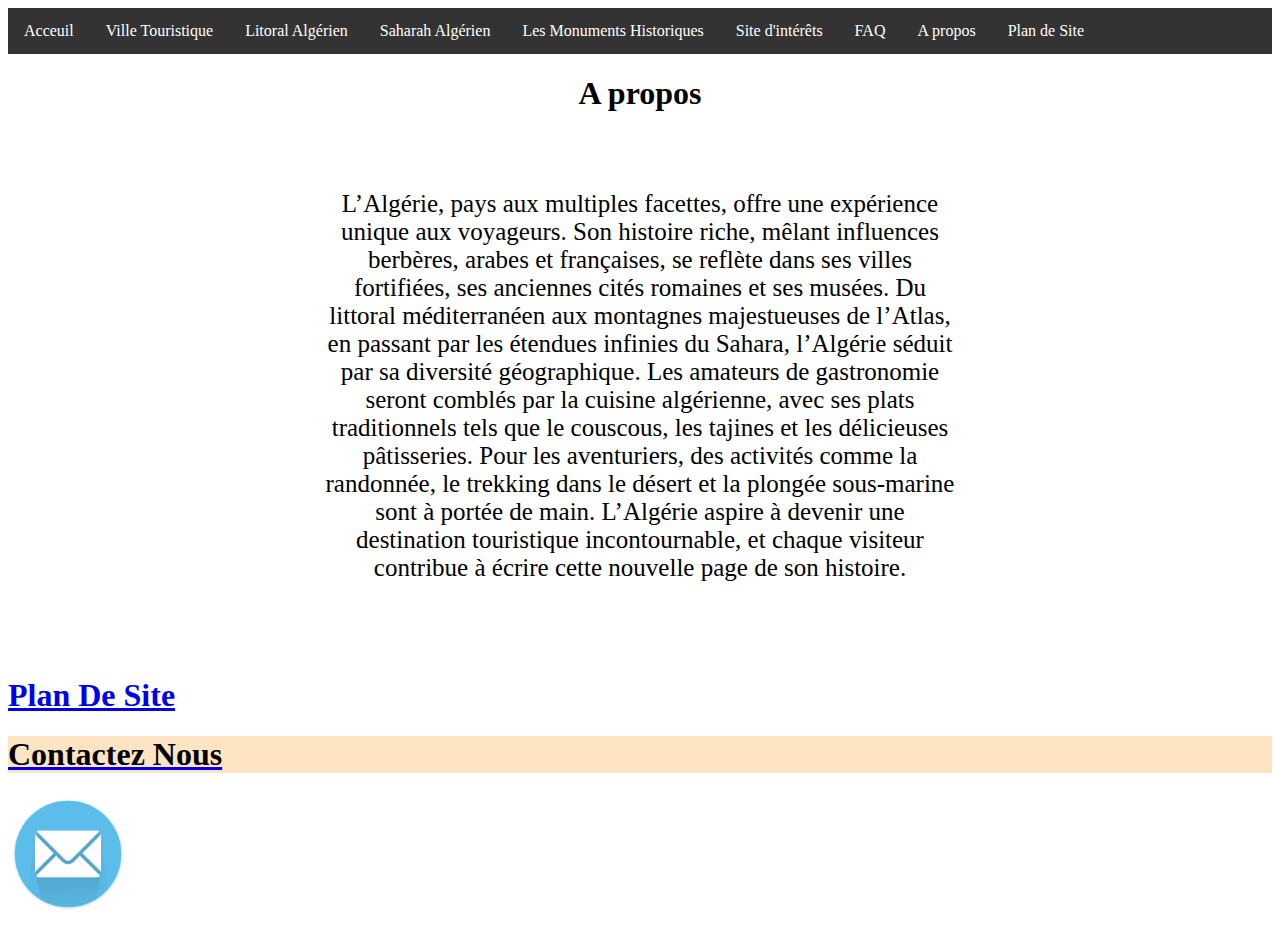
<file: pages/Apropos.html>
<!DOCTYPE html>
<html>
<head>
    <title>Mon site</title>
    <link rel="stylesheet" href="../css/style.css">

</head>
<body>
  <ul>
    <li><a href="../index.html" >Acceuil </a></li>
    <li><a href="../pages/VilleTouristique.html">Ville Touristique </a></li>
    <li><a href="../pages/LitoralAlgerien.html">Litoral Algérien </a></li>
    <li><a href="../pages/SaharahAlgerien.html">Saharah Algérien </a></li>
    <li><a href="../pages/LesMonumentsHistoriques.html">Les Monuments Historiques</a></li>
    <li><a href="../pages/Sitedinterets.html">Site d'intérêts </a></li>
    <li><a href="../pages/FAQ.html">FAQ </a></li>
    <li><a href="../pages/Apropos.html">A propos  </a></li>
    <li><a href="../pages/PlandeSite.html">Plan de Site  </a></li>
  
    </ul>
    <h1 class="classpink" >A propos</h1>
    <br>
<br>
<div class="rectangle">
  <a target="_blank">L’Algérie, pays aux multiples facettes, offre une expérience unique aux voyageurs. Son histoire riche, mêlant influences berbères, arabes et françaises, se reflète dans ses villes fortifiées, ses anciennes cités romaines et ses musées. Du littoral méditerranéen aux montagnes majestueuses de l’Atlas, en passant par les étendues infinies du Sahara, l’Algérie séduit par sa diversité géographique. Les amateurs de gastronomie seront comblés par la cuisine algérienne, avec ses plats traditionnels tels que le couscous, les tajines et les délicieuses pâtisseries. Pour les aventuriers, des activités comme la randonnée, le trekking dans le désert et la plongée sous-marine sont à portée de main. L’Algérie aspire à devenir une destination touristique incontournable, et chaque visiteur contribue à écrire cette nouvelle page de son histoire.</a> 
 </div>
<br>
<br>
<br>
<a href="../pages/PlandeSite.html" >
  <h1> Plan De Site</h1>
    <footer> 
      <h1 style="color: black; background-color: bisque;"> Contactez Nous</h1>
      <a href="mailto:zerguinem@csdmedu.ca"> 
          <img src="../images/email.jpg" alt="Bouton" style="margin-right: auto; width: 120px;">
      </a>
  </footer>

</body>
</html>
</file>
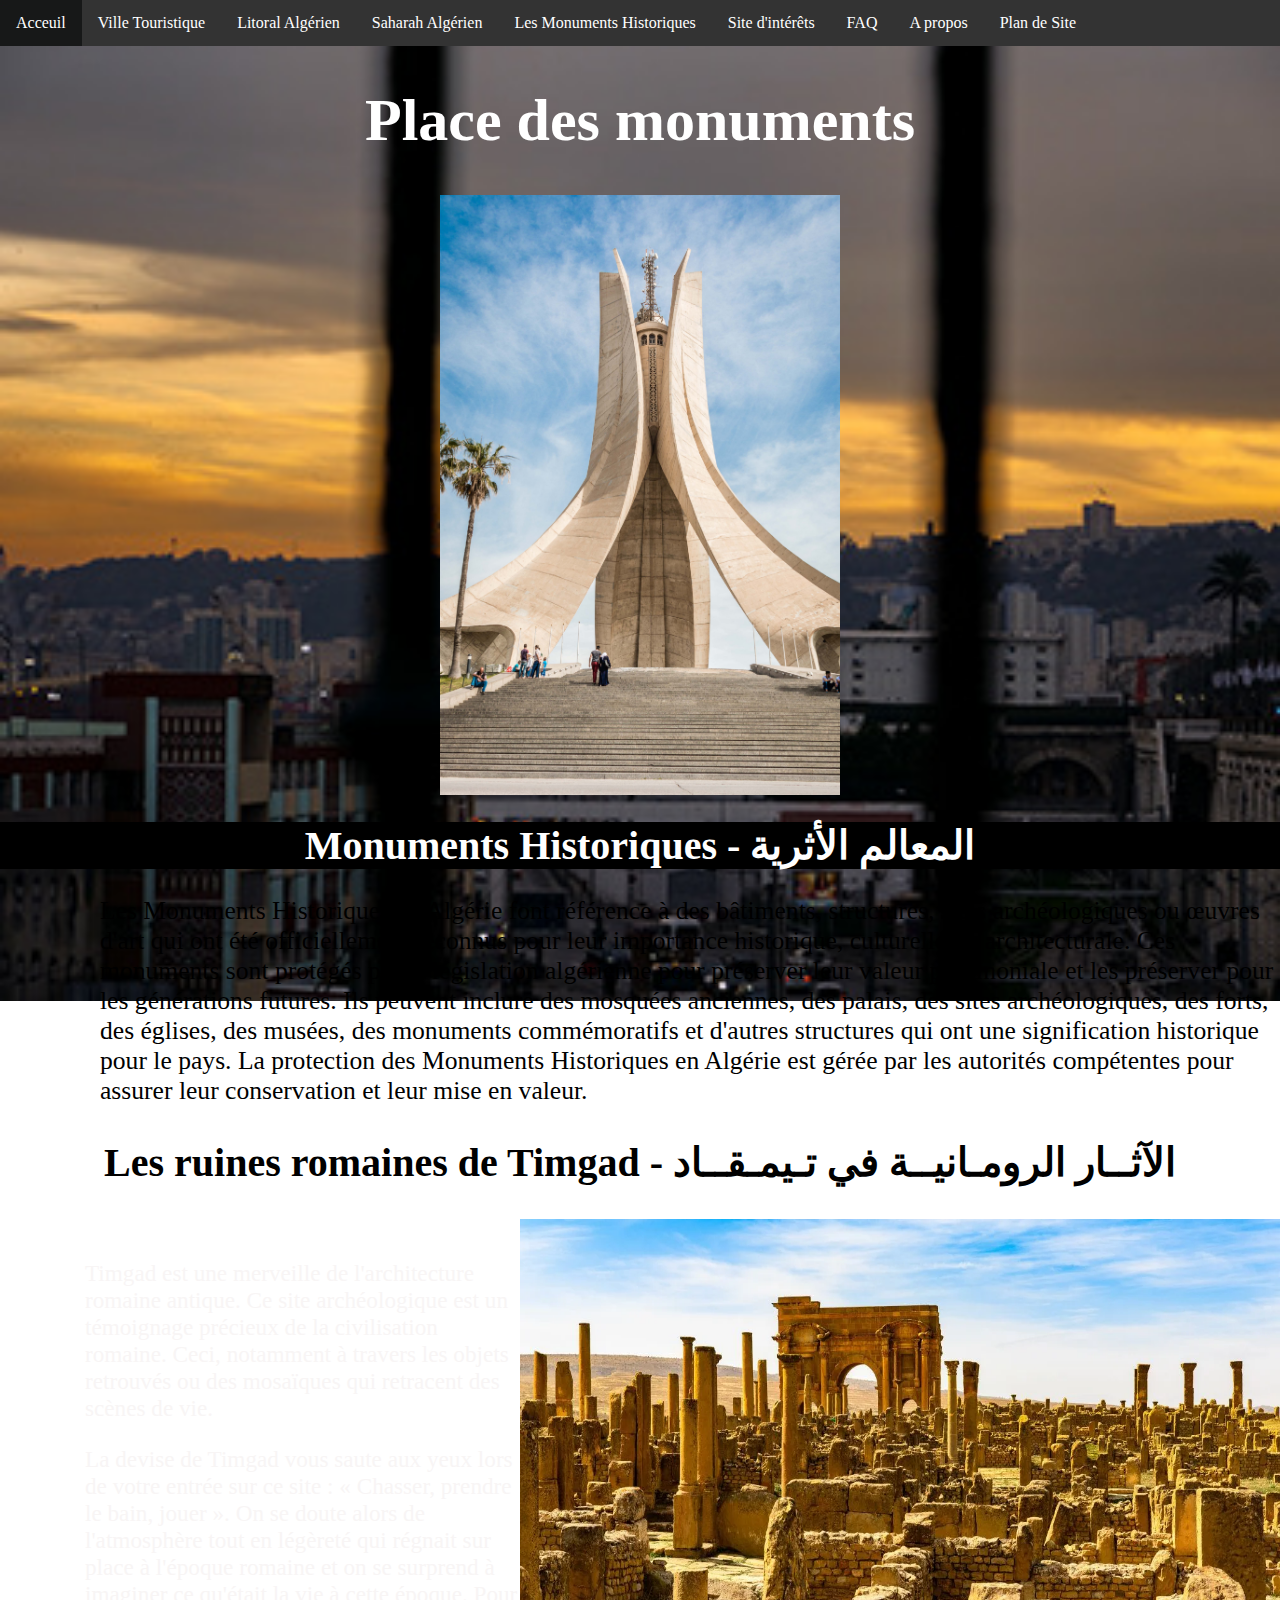
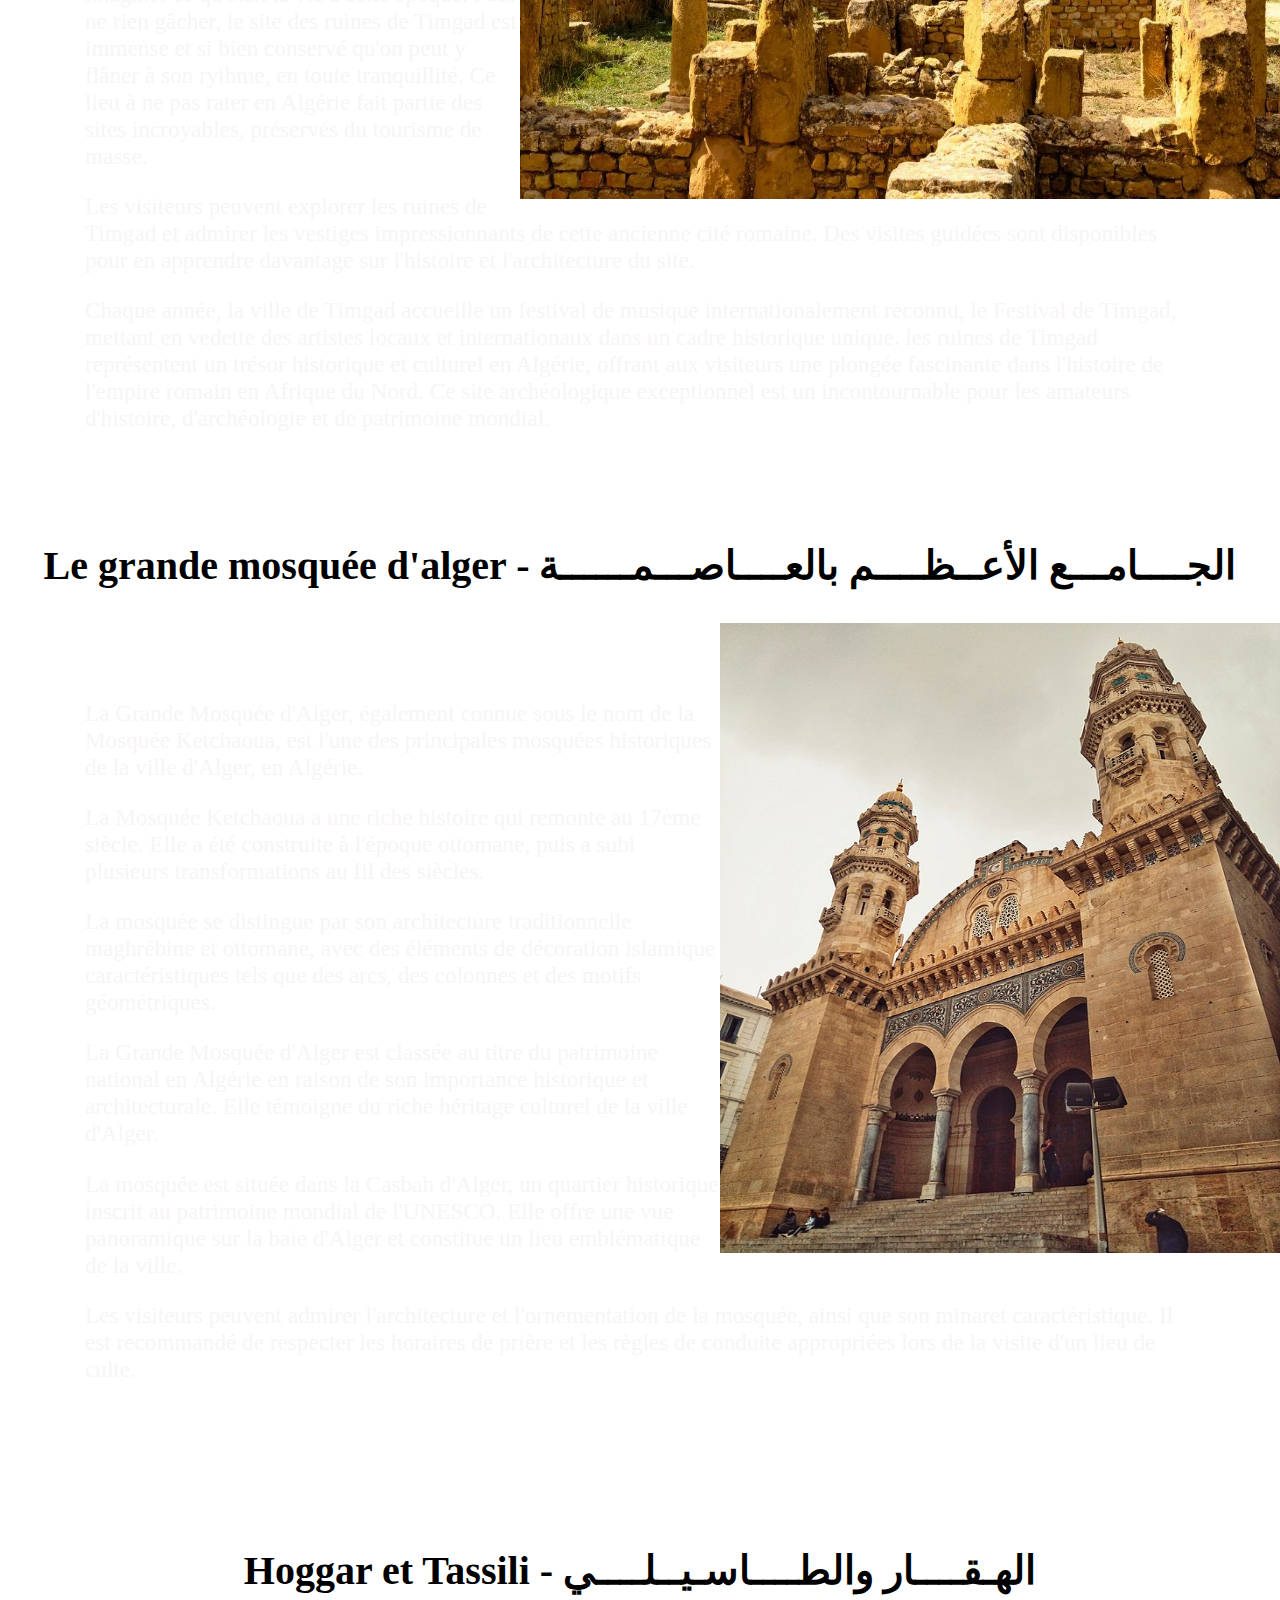
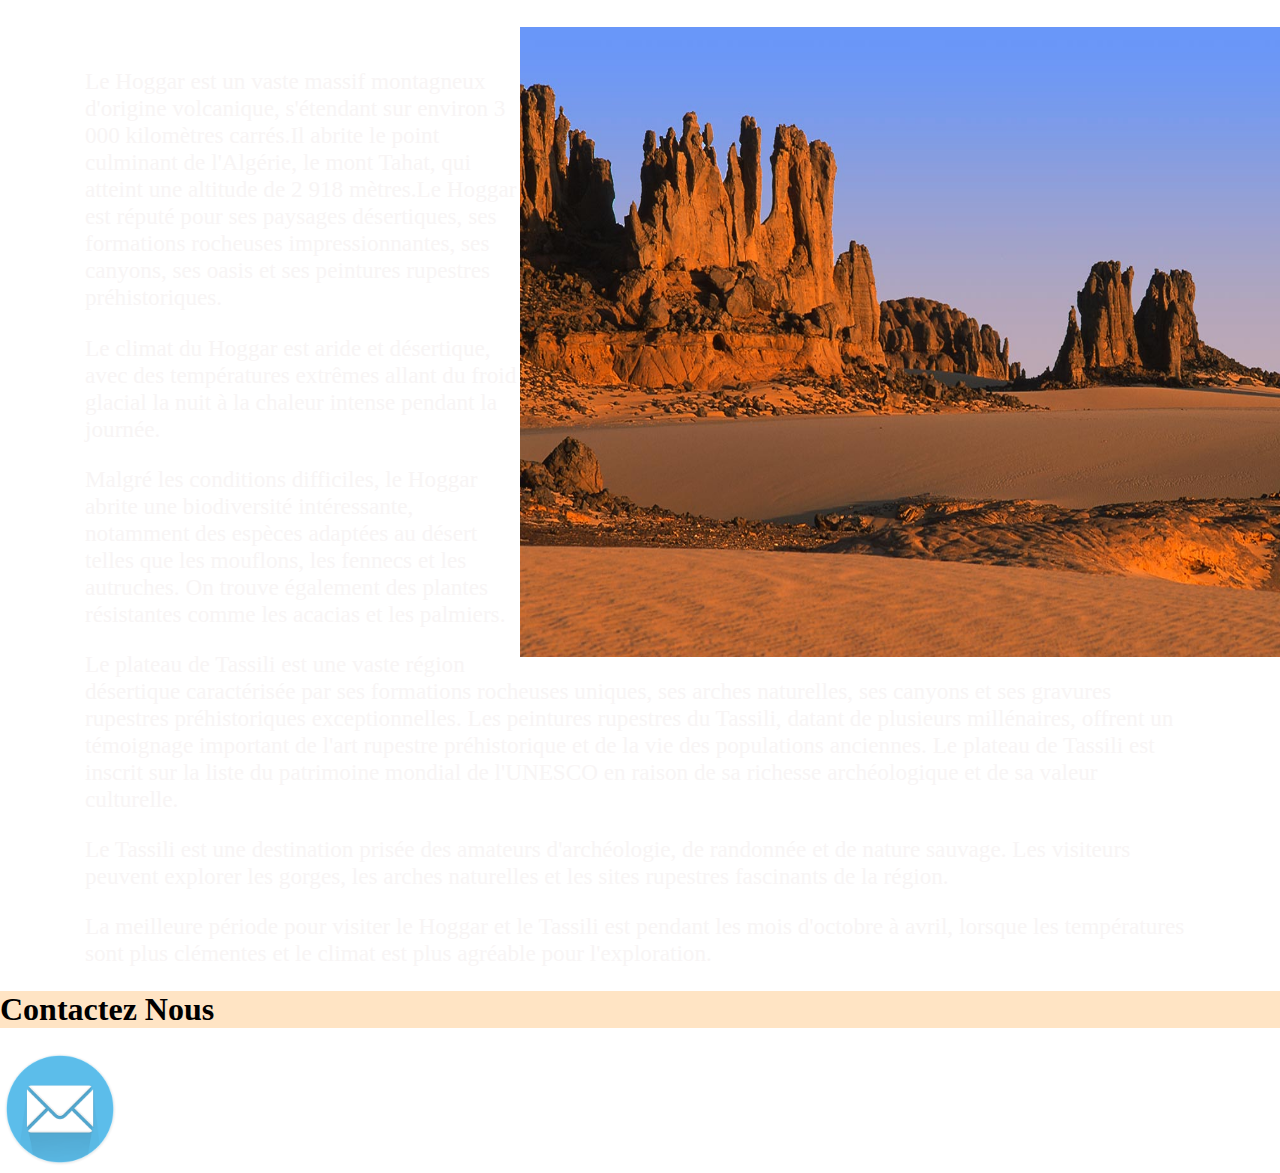
<file: pages/LesMonumentsHistoriques.html>
<!DOCTYPE html>
<html>
<head>
    <title>Mon site</title>
    <link rel="stylesheet" href="../css/style.css">

</head>
<body>

  <style>
    body {
      background-image: url('../images/makam.jpg'); background-repeat: no-repeat; background-attachment: fixed; background-size: 100%; color: white; margin: auto; width: 100%;
    }
    </style>

  <ul>
    <li><a href="../index.html" >Acceuil </a></li>
    <li><a href="../pages/VilleTouristique.html">Ville Touristique </a></li>
    <li><a href="../pages/LitoralAlgerien.html">Litoral Algérien </a></li>
    <li><a href="../pages/SaharahAlgerien.html">Saharah Algérien </a></li>
    <li><a href="../pages/LesMonumentsHistoriques.html">Les Monuments Historiques</a></li>
    <li><a href="../pages/Sitedinterets.html">Site d'intérêts </a></li>
    <li><a href="../pages/FAQ.html">FAQ </a></li>
    <li><a href="../pages/Apropos.html">A propos  </a></li>
    <li><a href="../pages/PlandeSite.html">Plan de Site  </a></li>
  
    </ul>

  <h1 style="text-align:center; font-size: 60px " >Place des monuments</h1>
  <img style="display: block; text-align:left;  margin: auto;" src= "../images/Alger M.jpg" width="400" >

  <h1 style="text-align:center; background-color: black; font-size: 40px " >Monuments Historiques - المعالم الأثرية</h1>
  
  <p class="os">Les Monuments Historiques en Algérie font référence à des bâtiments, structures, sites archéologiques ou œuvres d'art qui ont été officiellement reconnus pour leur importance historique, culturelle ou architecturale. Ces monuments sont protégés par la législation algérienne pour préserver leur valeur patrimoniale et les préserver pour les générations futures. Ils peuvent inclure des mosquées anciennes, des palais, des sites archéologiques, des forts, des églises, des musées, des monuments commémoratifs et d'autres structures qui ont une signification historique pour le pays. La protection des Monuments Historiques en Algérie est gérée par les autorités compétentes pour assurer leur conservation et leur mise en valeur.</p>
  
  <h2 class="maclasspink">Les ruines romaines de Timgad - الآثــار الرومـانيــة في تـيمـقــاد</h2>         
</div>
<img style=" float: right; " src="../images/timgad.jpg" alt="ville" height="580" width="760">
<br>
  <p class="om">Timgad est une merveille de l'architecture romaine antique. Ce site archéologique est un témoignage précieux de la civilisation romaine. Ceci, notamment à travers les objets retrouvés ou des mosaïques qui retracent des scènes de vie.</p>
  <p class="om">La devise de Timgad vous saute aux yeux lors de votre entrée sur ce site : « Chasser, prendre le bain, jouer ». On se doute alors de l'atmosphère tout en légèreté qui régnait sur place à l'époque romaine et on se surprend à imaginer ce qu'était la vie à cette époque. Pour ne rien gâcher, le site des ruines de Timgad est immense et si bien conservé qu'on peut y flâner à son rythme, en toute tranquillité. Ce lieu à ne pas rater en Algérie fait partie des sites incroyables, préservés du tourisme de masse.</p>
  <p class="om">Les visiteurs peuvent explorer les ruines de Timgad et admirer les vestiges impressionnants de cette ancienne cité romaine. Des visites guidées sont disponibles pour en apprendre davantage sur l'histoire et l'architecture du site.</p>
  <p class="om">Chaque année, la ville de Timgad accueille un festival de musique internationalement reconnu, le Festival de Timgad, mettant en vedette des artistes locaux et internationaux dans un cadre historique unique. les ruines de Timgad représentent un trésor historique et culturel en Algérie, offrant aux visiteurs une plongée fascinante dans l'histoire de l'empire romain en Afrique du Nord. Ce site archéologique exceptionnel est un incontournable pour les amateurs d'histoire, d'archéologie et de patrimoine mondial.</p>
<br>
<br>
<br>
<h2 class="maclasspink">Le grande mosquée d'alger - الجــــامـــع الأعــظــــم بالعــــاصـــمــــــة</h2>         
</div>
<img style=" float: right; " src="../images/Ketchaoua Mosque.jpg" alt="ville" height="630" width="560">
<br>
<br>
<br>
  <p class="om">La Grande Mosquée d'Alger, également connue sous le nom de la Mosquée Ketchaoua, est l'une des principales mosquées historiques de la ville d'Alger, en Algérie.</p>
  <p class="om">La Mosquée Ketchaoua a une riche histoire qui remonte au 17ème siècle. Elle a été construite à l'époque ottomane, puis a subi plusieurs transformations au fil des siècles.</p>
  <p class="om">La mosquée se distingue par son architecture traditionnelle maghrébine et ottomane, avec des éléments de décoration islamique caractéristiques tels que des arcs, des colonnes et des motifs géométriques.</p>
  <p class="om">La Grande Mosquée d'Alger est classée au titre du patrimoine national en Algérie en raison de son importance historique et architecturale. Elle témoigne du riche héritage culturel de la ville d'Alger.</p>
  <p class="om">  La mosquée est située dans la Casbah d'Alger, un quartier historique inscrit au patrimoine mondial de l'UNESCO. Elle offre une vue panoramique sur la baie d'Alger et constitue un lieu emblématique de la ville.</p>
  <p class="om">Les visiteurs peuvent admirer l'architecture et l'ornementation de la mosquée, ainsi que son minaret caractéristique. Il est recommandé de respecter les horaires de prière et les règles de conduite appropriées lors de la visite d'un lieu de culte.</p>

<br>
<br>
<br>
<br>
<br>
<br>
<h2 class="maclasspink">Hoggar et Tassili - الهـقــــار والطــــاسـيــلــــي</h2>         
</div>
<img style=" float: right; " src="../images/Hoggar et tassili.jpg" alt="ville" height="630" width="760">
<br>
  <p class="om">Le Hoggar est un vaste massif montagneux d'origine volcanique, s'étendant sur environ 3 000 kilomètres carrés.Il abrite le point culminant de l'Algérie, le mont Tahat, qui atteint une altitude de 2 918 mètres.Le Hoggar est réputé pour ses paysages désertiques, ses formations rocheuses impressionnantes, ses canyons, ses oasis et ses peintures rupestres préhistoriques.  </p>
  <p class="om">Le climat du Hoggar est aride et désertique, avec des températures extrêmes allant du froid glacial la nuit à la chaleur intense pendant la journée.</p>
  <p class="om">Malgré les conditions difficiles, le Hoggar abrite une biodiversité intéressante, notamment des espèces adaptées au désert telles que les mouflons, les fennecs et les autruches. On trouve également des plantes résistantes comme les acacias et les palmiers.</p>
  <p class="om"> Le plateau de Tassili est une vaste région désertique caractérisée par ses formations rocheuses uniques, ses arches naturelles, ses canyons et ses gravures rupestres préhistoriques exceptionnelles. Les peintures rupestres du Tassili, datant de plusieurs millénaires, offrent un témoignage important de l'art rupestre préhistorique et de la vie des populations anciennes. Le plateau de Tassili est inscrit sur la liste du patrimoine mondial de l'UNESCO en raison de sa richesse archéologique et de sa valeur culturelle.</p>
  <p class="om"> Le Tassili est une destination prisée des amateurs d'archéologie, de randonnée et de nature sauvage. Les visiteurs peuvent explorer les gorges, les arches naturelles et les sites rupestres fascinants de la région.</p>

  <p class="om">La meilleure période pour visiter le Hoggar et le Tassili est pendant les mois d'octobre à avril, lorsque les températures sont plus clémentes et le climat est plus agréable pour l'exploration.</p>
 
  <footer> 
    <h1 style="color: black; background-color: bisque;"> Contactez Nous</h1>
    <a href="mailto:zerguinem@csdmedu.ca"> 
        <img src="../images/email.jpg" alt="Bouton" style="margin-right: auto; width: 120px;">
    </a>
</footer>
</body>
</html>
</file>
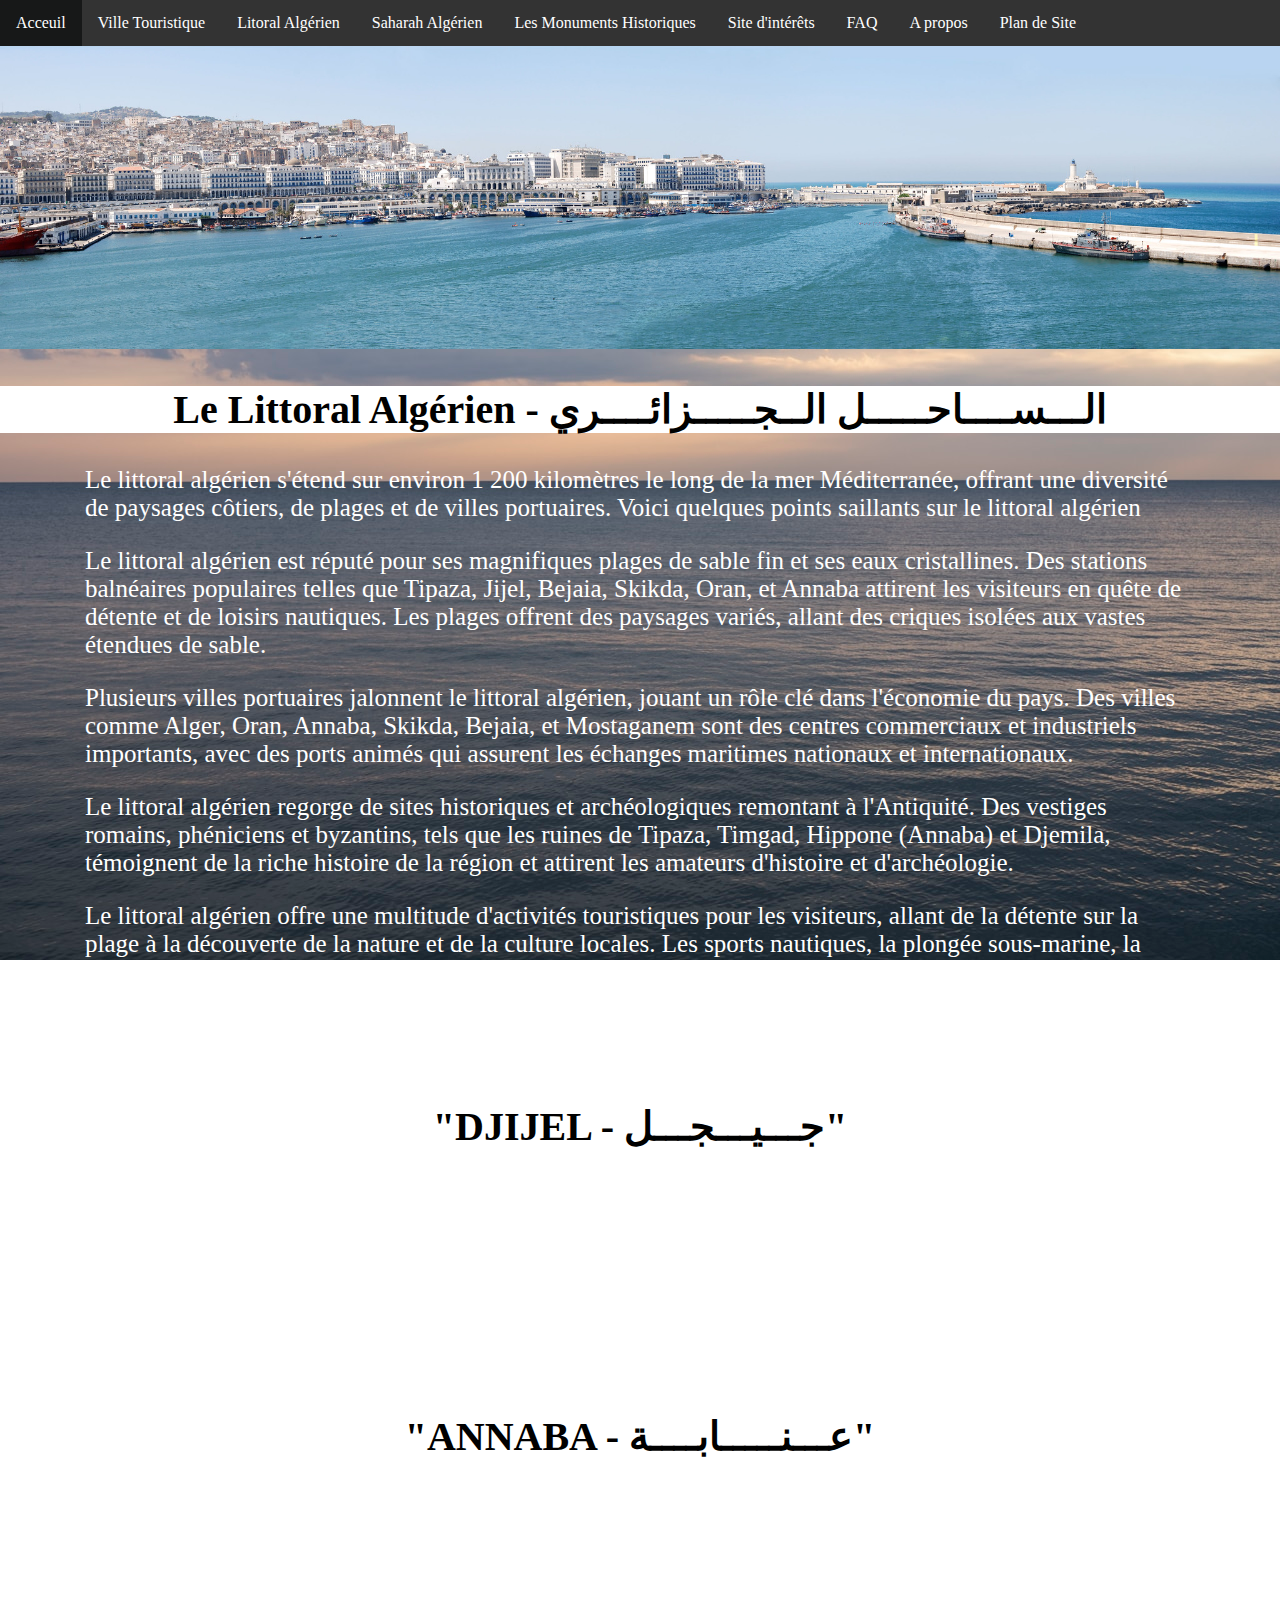
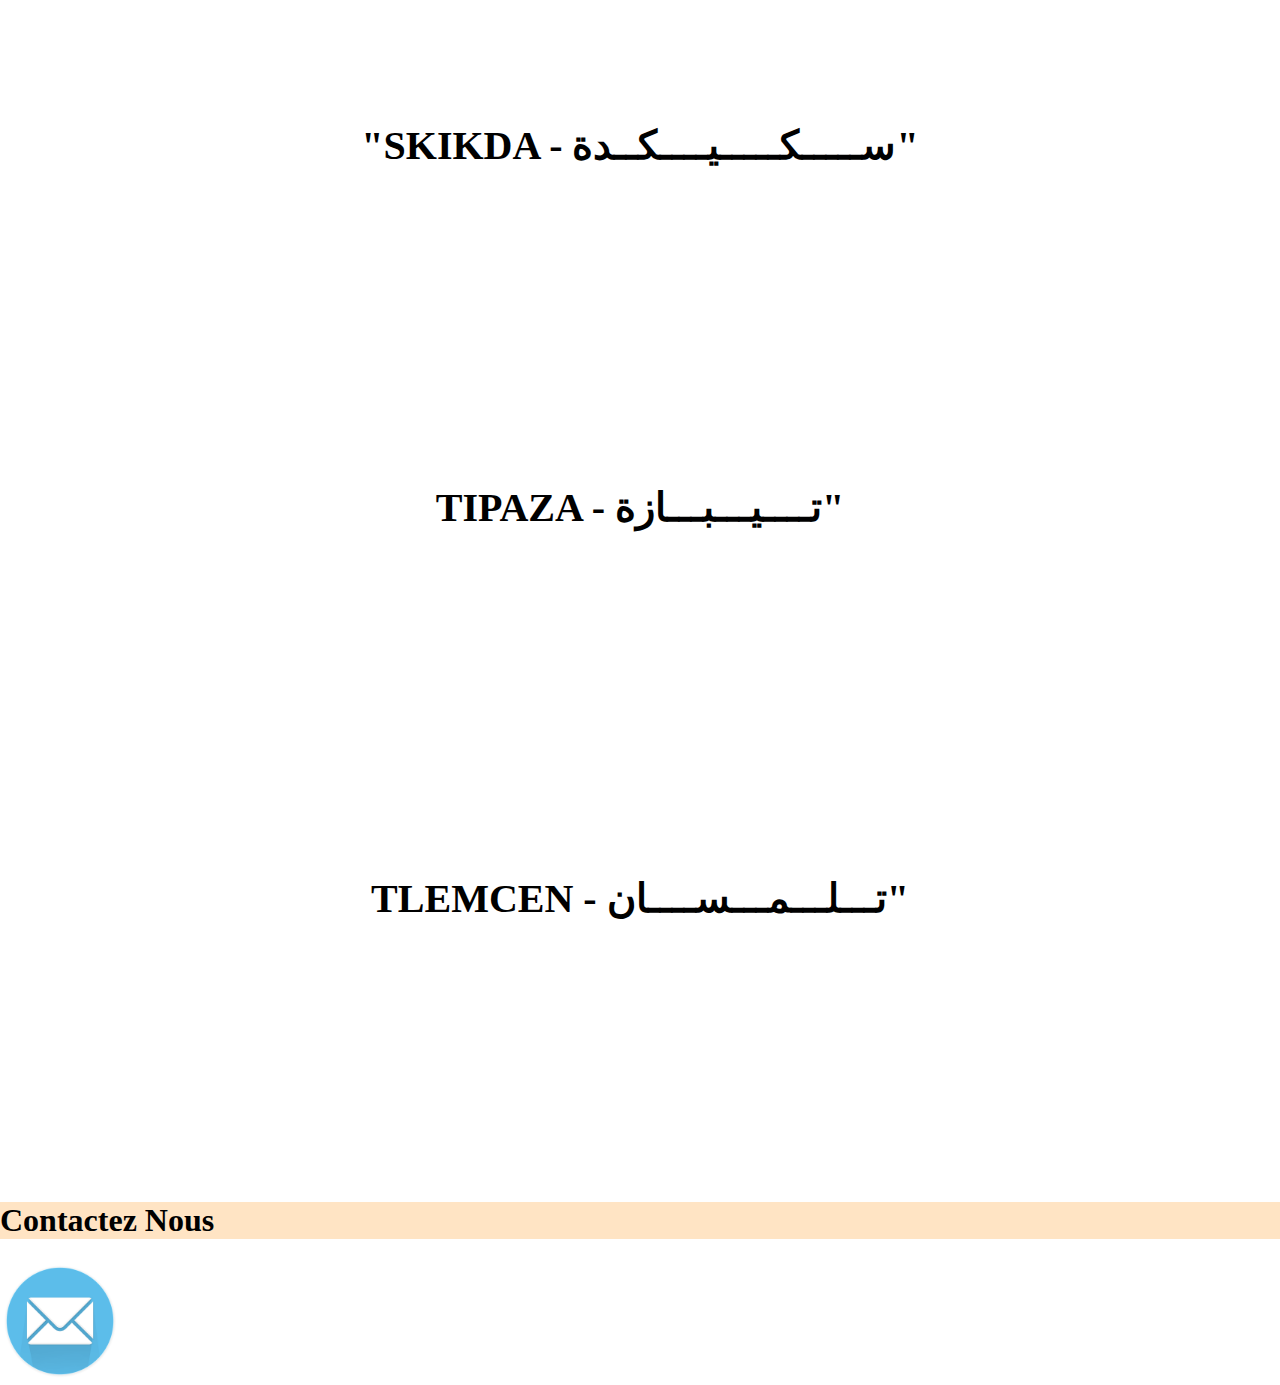
<file: pages/LitoralAlgerien.html>
<!DOCTYPE html>
<html>
<head>
    <title>Mon site</title>
    <link rel="stylesheet" href="../css/style.css">

</head>
<body>
  <style>
    body {
      background-image: url('../images/mer1.jpg'); background-repeat: no-repeat; background-attachment: fixed; background-size: 100%; color: white; margin: auto; width: 100%;
    }
    </style>

<ul>
  <li><a href="../index.html" >Acceuil </a></li>
  <li><a href="../pages/VilleTouristique.html">Ville Touristique </a></li>
  <li><a href="../pages/LitoralAlgerien.html">Litoral Algérien </a></li>
	<li><a href="../pages/SaharahAlgerien.html">Saharah Algérien </a></li>
	<li><a href="../pages/LesMonumentsHistoriques.html">Les Monuments Historiques</a></li>
	<li><a href="../pages/Sitedinterets.html">Site d'intérêts </a></li>
	<li><a href="../pages/FAQ.html">FAQ </a></li>
  <li><a href="../pages/Apropos.html">A propos  </a></li>
  <li><a href="../pages/PlandeSite.html">Plan de Site  </a></li>

  </ul>
  <img class=".imagstyle" src= "../images/12345.jpg" width="100%" >
  
  <h2 class="maclasspink">Le Littoral Algérien - الـــســــاحـــــل الــجـــــزائــــري</h2>  
</div>
  <p class="ob">Le littoral algérien s'étend sur environ 1 200 kilomètres le long de la mer Méditerranée, offrant une diversité de paysages côtiers, de plages et de villes portuaires. Voici quelques points saillants sur le littoral algérien</p>
  <p class="ob">Le littoral algérien est réputé pour ses magnifiques plages de sable fin et ses eaux cristallines. Des stations balnéaires populaires telles que Tipaza, Jijel, Bejaia, Skikda, Oran, et Annaba attirent les visiteurs en quête de détente et de loisirs nautiques. Les plages offrent des paysages variés, allant des criques isolées aux vastes étendues de sable.</p>
  <p class="ob">Plusieurs villes portuaires jalonnent le littoral algérien, jouant un rôle clé dans l'économie du pays. Des villes comme Alger, Oran, Annaba, Skikda, Bejaia, et Mostaganem sont des centres commerciaux et industriels importants, avec des ports animés qui assurent les échanges maritimes nationaux et internationaux.</p>
  <p class="ob"> Le littoral algérien regorge de sites historiques et archéologiques remontant à l'Antiquité. Des vestiges romains, phéniciens et byzantins, tels que les ruines de Tipaza, Timgad, Hippone (Annaba) et Djemila, témoignent de la riche histoire de la région et attirent les amateurs d'histoire et d'archéologie.</p>
  <p class="ob">Le littoral algérien offre une multitude d'activités touristiques pour les visiteurs, allant de la détente sur la plage à la découverte de la nature et de la culture locales. Les sports nautiques, la plongée sous-marine, la randonnée en montagne, les visites de musées et de sites historiques sont autant d'activités à apprécier le long de la côte. Le littoral algérien est une destination attrayante pour les voyageurs en quête de soleil, de culture, d'histoire et de nature. Ses paysages pittoresques, sa richesse patrimoniale et sa diversité gastronomique en font une région à découvrir et à apprécier.</p>

  <h2 class="maclasspink">"DJIJEL - جـــيـــجـــل"</h2>         
  <p class="ob"> Jijel est une ville côtière située à l'est d'Alger, en Algérie. Elle est connue pour ses magnifiques plages de sable fin, ses eaux cristallines, ses montagnes verdoyantes et son climat méditerranéen agréable. Jijel est également appréciée pour son riche patrimoine historique et culturel, avec des sites comme le vieux quartier de la Médina, le fort espagnol et la mosquée El-Kebir. La ville offre une atmosphère étendue et pittoresque, idéale pour les vacances balnéaires et la découverte de la beauté naturelle de la région. Jijel est une destination prisée des touristes locaux et étrangers en quête de tranquillité, de soleil et de paysages enchanteurs le long de la côte méditerranéenne algérienne. </p>

  <h2 class="maclasspink">"ANNABA - عـــنـــــابــــة"</h2>         
  <p  class="ob"> Annaba est une ville portuaire située à l'est de l'Algérie, sur la côte méditerranéenne. Anciennement connue sous le nom de Bône, Annaba est l'une des plus grandes villes du pays et une histoire riche remontant à l'Antiquité. La ville est célèbre pour son port animé, son centre-ville dynamique, ses plages de sable fin et son climat agréable. Annaba est une ville portuaire située à l'est de l'Algérie, sur la côte méditerranéenne. Anciennement connue sous le nom de Bône, Annaba est l'une des plus grandes villes du pays et une histoire riche remontant à l'Antiquité. La ville est célèbre pour son port animé, son centre-ville dynamique, ses plages de sable fin et son climat agréable.</p>

  <h2 class="maclasspink">"SKIKDA - ســـــكـــــيــــكــدة"</h2>         
  <p class="ob"> Skikda est une ville portuaire et située à l'est de l'Algérie, sur le littoral méditerranéen. Anciennement connue sous le nom de Philippeville, Skikda est un important centre économique, industriel et touristique de la région. La ville est réputée pour son port en eaux profondes, qui est un point d'ancrage stratégique pour les échanges commerciaux et maritimes. Skikda possède également de belles plages, telles que la plage de Stora, la plage de Aïn Achir et la plage de Marsa Boussedra, qui attirent les visiteurs en quête de détente et de loisirs balnéaires.</p>
  <p class="ob"> Skikda est également connue pour ses sites historiques et culturels, tels que le Parc Archéologique de Tébessa, la vieille ville de Collo et le mausolée de Sidi Brahim. La ville offre un mélange d'histoire, de modernité et de nature, avec ses parcs, jardins et espaces verts qui invitent à la promenade et à la découverte.</p>

  <h2 class="maclasspink">TIPAZA - تــــيـــبـــازة"</h2>         
  <p class="ob"> Tipaza est une ville côtière située à l'ouest d'Alger, en Algérie, sur la côte méditerranéenne. La ville est renommée pour son riche patrimoine archéologique, avec des vestiges datant de l'époque romaine, tels que les ruines de la ville antique de Tipaza, une ancienne cité portuaire romaine inscrite au patrimoine mondial de l'UNESCO. Les ruines comprennent un théâtre, des thermes, des villas et des mosquées médiévales, offrant aux visiteurs un aperçu fascinant de l'histoire de la région.</p>
  <p class="ob"> En plus de son patrimoine historique, Tipaza est également appréciée pour ses plages de sable fin, ses eaux cristallines et son climat méditerranéen agréable. Les plages de Tipaza, telles que la plage de Sablettes, la plage de Gouraya et la plage de Chenoua, attirent les habitants et les touristes en quête de détente, de baignade et de loisirs balnéaires.</p>

  <h2 class="maclasspink">TLEMCEN - تـــلـــمـــســــان"</h2>         
  <p class="ob"> Tlemcen est une ville située dans l'ouest de l'Algérie, connue pour son histoire riche, sa culture et son patrimoine architectural. Elle est également réputée pour sa mosquée, ses jardins et ses sites historiques.</p>
  <p class="ob"> Tlemcen, surnommée la "Perle du Maghreb", est une ville historique située dans l'ouest de l'Algérie, à proximité de la frontière avec le Maroc. Elle est connue pour son riche patrimoine culturel et architectural, qui témoigne de son passé prestigieux en tant que capitale des royaumes berbères et de dynasties musulmanes.</p>
<br>
<br>
  <footer> 
    <h1 style="color: black; background-color: bisque;"> Contactez Nous</h1>
    <a href="mailto:zerguinem@csdmedu.ca"> 
        <img src="../images/email.jpg" alt="Bouton" style="margin-right: auto; width: 120px;">
    </a>
</footer>
</body>
</html>
</file>
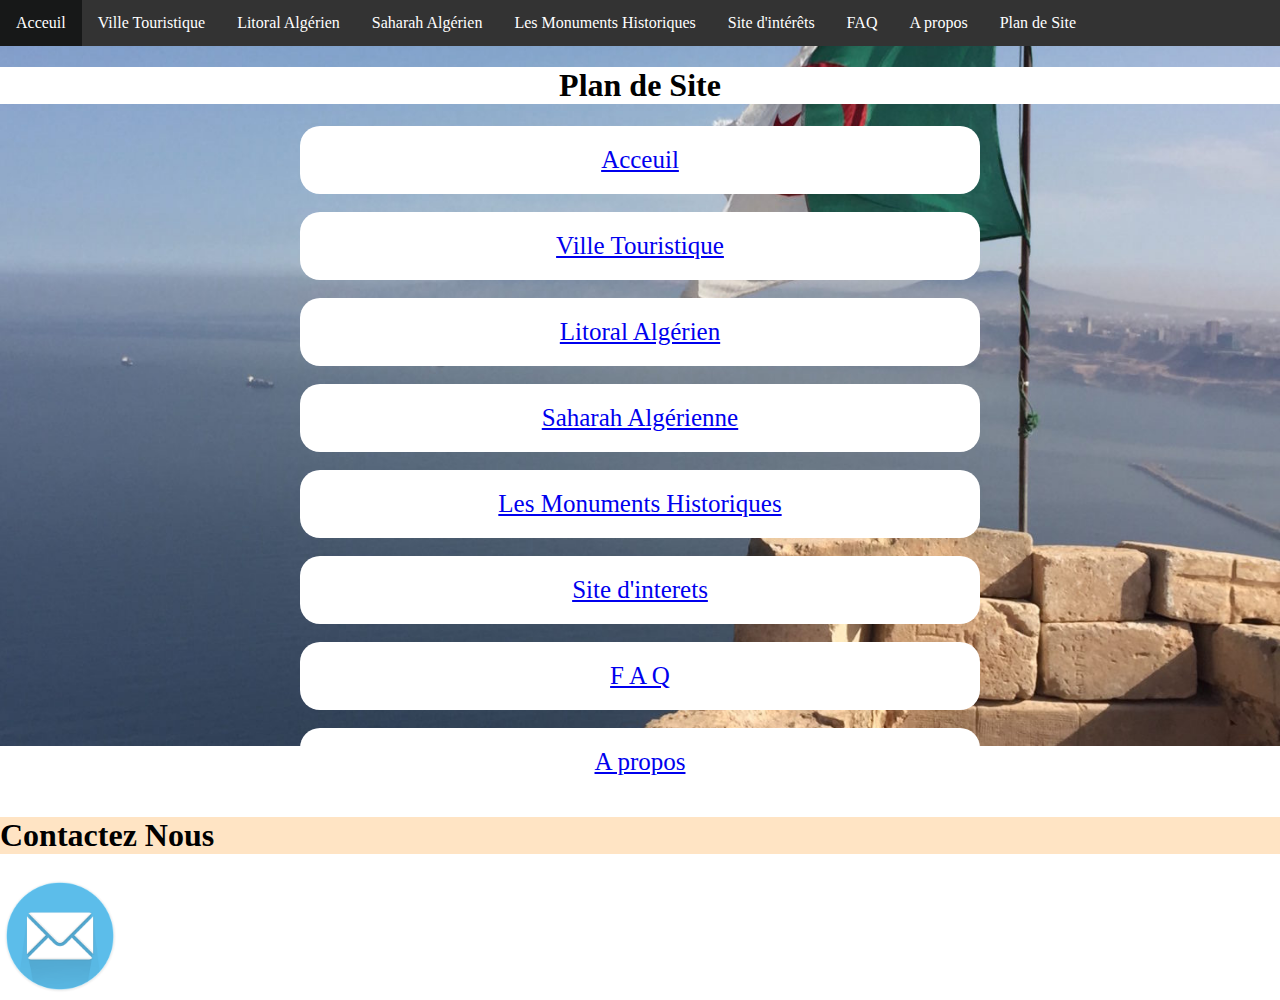
<file: pages/PlandeSite.html>
<!DOCTYPE html>
<html>
<head>
    <title>Mon site</title>
    <link rel="stylesheet" href="../css/style.css">

</head>
<body>
  
  <style>
    body {
      background-image: url('../images/010203.jpg'); background-repeat: no-repeat; background-attachment: fixed; background-size: 100%; color: white; margin: auto; width: 100%;
    }
    </style>


  <ul>
  <li><a href="../index.html" >Acceuil </a></li>
  <li><a href="../pages/VilleTouristique.html">Ville Touristique </a></li>
  <li><a href="../pages/LitoralAlgerien.html">Litoral Algérien </a></li>
	<li><a href="../pages/SaharahAlgerien.html">Saharah Algérien </a></li>
	<li><a href="../pages/LesMonumentsHistoriques.html">Les Monuments Historiques</a></li>
	<li><a href="../pages/Sitedinterets.html">Site d'intérêts </a></li>
	<li><a href="../pages/FAQ.html">FAQ </a></li>
  <li><a href="../pages/Apropos.html">A propos  </a></li>
  <li><a href="../pages/PlandeSite.html">Plan de Site  </a></li>

  </ul>

	
    <h1 class="classpink" >Plan de Site</h1>

  <div class="rectangle">
    <a href="../index.html" target="_blank">Acceuil</a>
  </div>
    <br>
<div class="rectangle">
<a href="VilleTouristique.html" target="_blank">Ville Touristique</a>
</div>
<br>
<div class="rectangle"> 
<a href="LitoralAlgerien.html" target="_blank">Litoral Algérien</a>
</div>
<br> 
<div class="rectangle"> 
<a href="SaharahAlgerien.html" target="_blank">Saharah Algérienne</a>  
</div>
<br>
<div class="rectangle"> 
<a href="LesMonumentsHistoriques.html" target="_blank">Les Monuments Historiques</a>
</div>
<br>
<div class="rectangle"> 
<a href="Sitedinterets.html" target="_blank">Site d'interets</a>
</div>
<br>
<div class="rectangle"> 
  <a href="FAQ.html" target="_blank">F A Q</a>
  </div>
  <br>
  <div class="rectangle"> 
    <a href="Apropos.html" target="_blank">A propos</a>
    </div>

  <footer> 
    <h1 style="color: black; background-color: bisque;"> Contactez Nous</h1>
    <a href="mailto:zerguinem@csdmedu.ca"> 
        <img src="../images/email.jpg" alt="Bouton" style="margin-right: auto; width: 120px;">
    </a>
</footer>

</body>
</html>
</file>
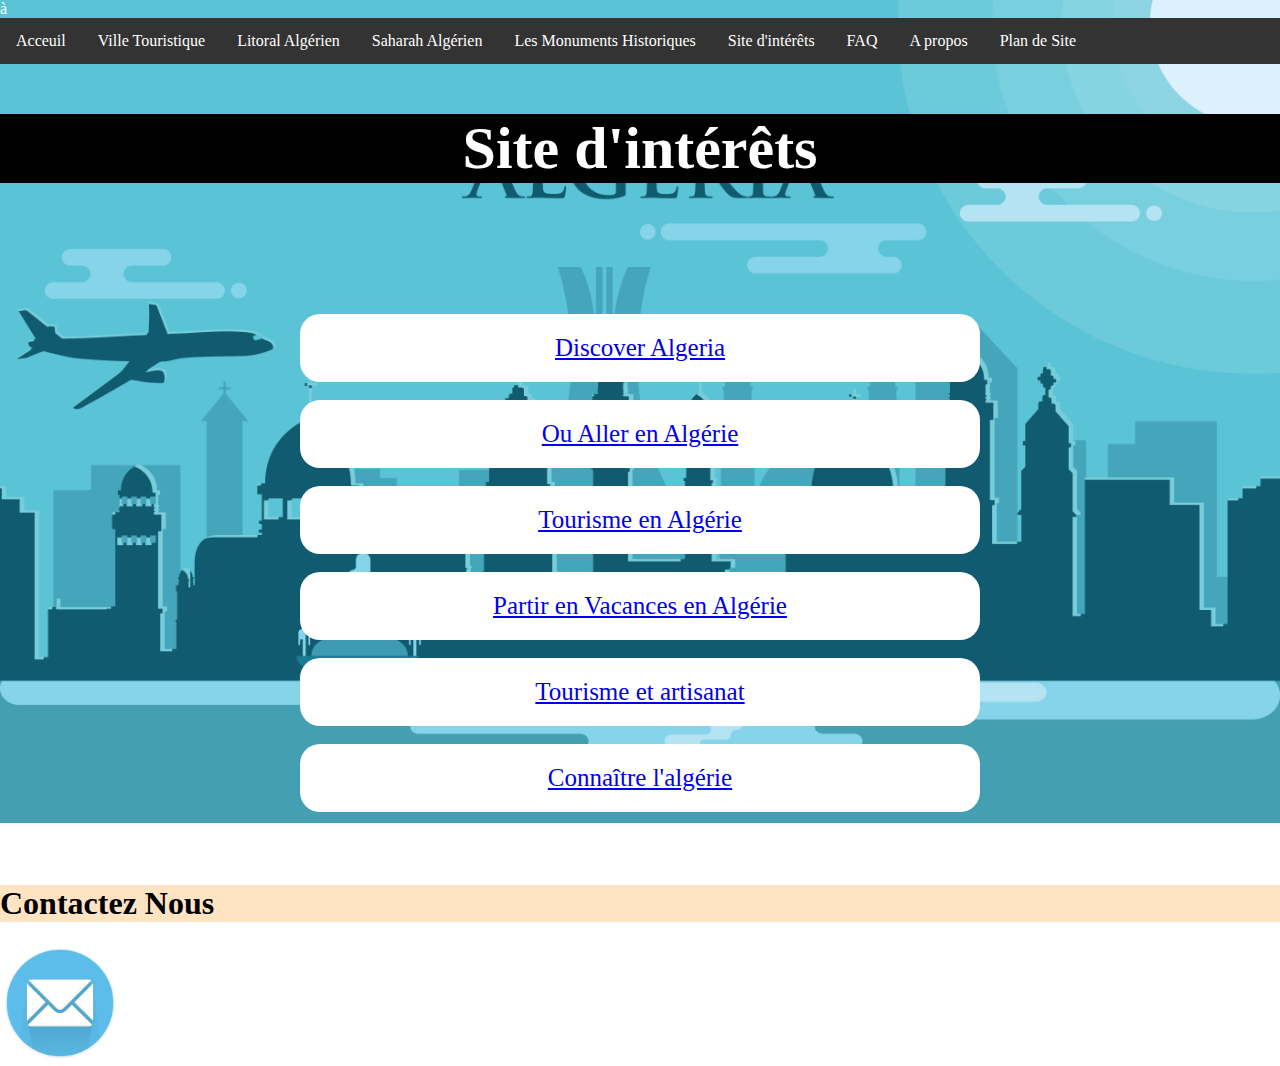
<file: pages/Sitedinterets.html>
à<!DOCTYPE html>
<html>
<head>
  <title>Site Touristique</title>
  <link rel="stylesheet" href="../css/style.css">

</head>
<body>

  <style>
    body {
      background-image: url('../images/DZ1.png'); background-repeat: no-repeat; background-attachment: fixed; background-size: 100%; color: white; margin: auto; width: 100%;
    }
    </style>


  <ul>
    <li><a href="../index.html" >Acceuil </a></li>
    <li><a href="../pages/VilleTouristique.html">Ville Touristique </a></li>
    <li><a href="../pages/LitoralAlgerien.html">Litoral Algérien </a></li>
    <li><a href="../pages/SaharahAlgerien.html">Saharah Algérien </a></li>
    <li><a href="../pages/LesMonumentsHistoriques.html">Les Monuments Historiques</a></li>
    <li><a href="../pages/Sitedinterets.html">Site d'intérêts </a></li>
    <li><a href="../pages/FAQ.html">FAQ </a></li>
    <li><a href="../pages/Apropos.html">A propos  </a></li>
    <li><a href="../pages/PlandeSite.html">Plan de Site  </a></li>
  
    </ul>
  <h2 style="text-align:center; background-color:black; color:white; font-size: 60px " >Site d'intérêts</h2>
  <p style="text-align: center; font-size: 25px ;">
    <br>
    <br>
    <div class="rectangle">
      <a href="https://www.mfa.gov.dz/fr/discover-algeria/tourism" target="_blank">Discover Algeria</a>
    </div>
      <br>
<div class="rectangle">
  <a href="https://www.ou-et-quand.net/ou-aller/algerie/" target="_blank">Ou Aller en Algérie</a>
</div>
  <br>
  <div class="rectangle"> 
  <a href="https://fr.wikipedia.org/wiki/Tourisme_en_Alg%C3%A9rie" target="_blank">Tourisme en Algérie</a>
</div>
  <br> 
  <div class="rectangle"> 
  <a href="https://www.routard.com/fr/guide/afrique/algerie" target="_blank">Partir en Vacances en Algérie</a>  
  </div>
  <br>
  <div class="rectangle"> 
  <a href="https://www.algerie.cz/index.php/tourisme-et-artisanat" target="_blank">Tourisme et artisanat</a>
 </div>
  <br>
  <div class="rectangle"> 
  <a href="https://www.mta.gov.dz/connaitre-lalgerie/?lang=fr" target="_blank">Connaître l'algérie</a>
  </div>
</p>
<br>
<br>
<footer> 
  <h1 style="color: black; background-color: bisque;"> Contactez Nous</h1>
  <a href="mailto:zerguinem@csdmedu.ca"> 
      <img src="../images/email.jpg" alt="Bouton" style="margin-right: auto; width: 120px;">
  </a>
</footer>

</body>
</html>
</file>
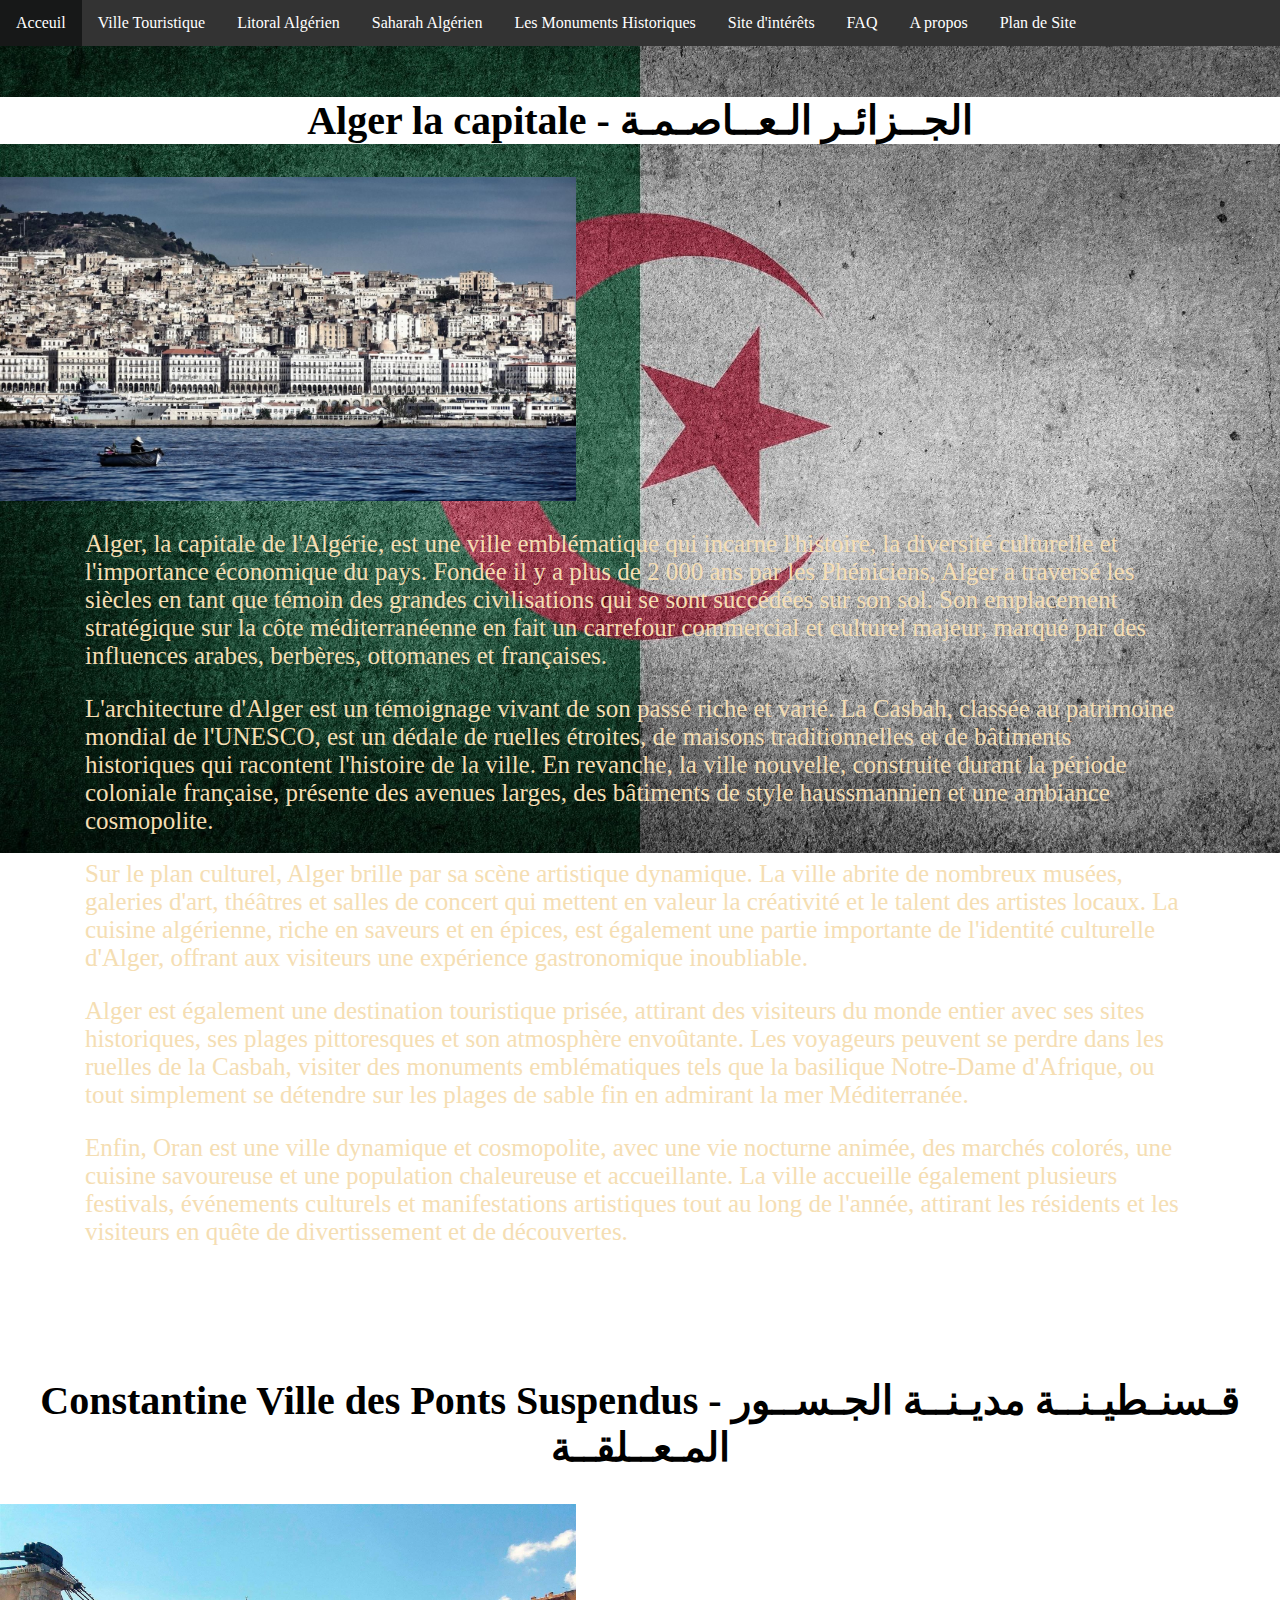
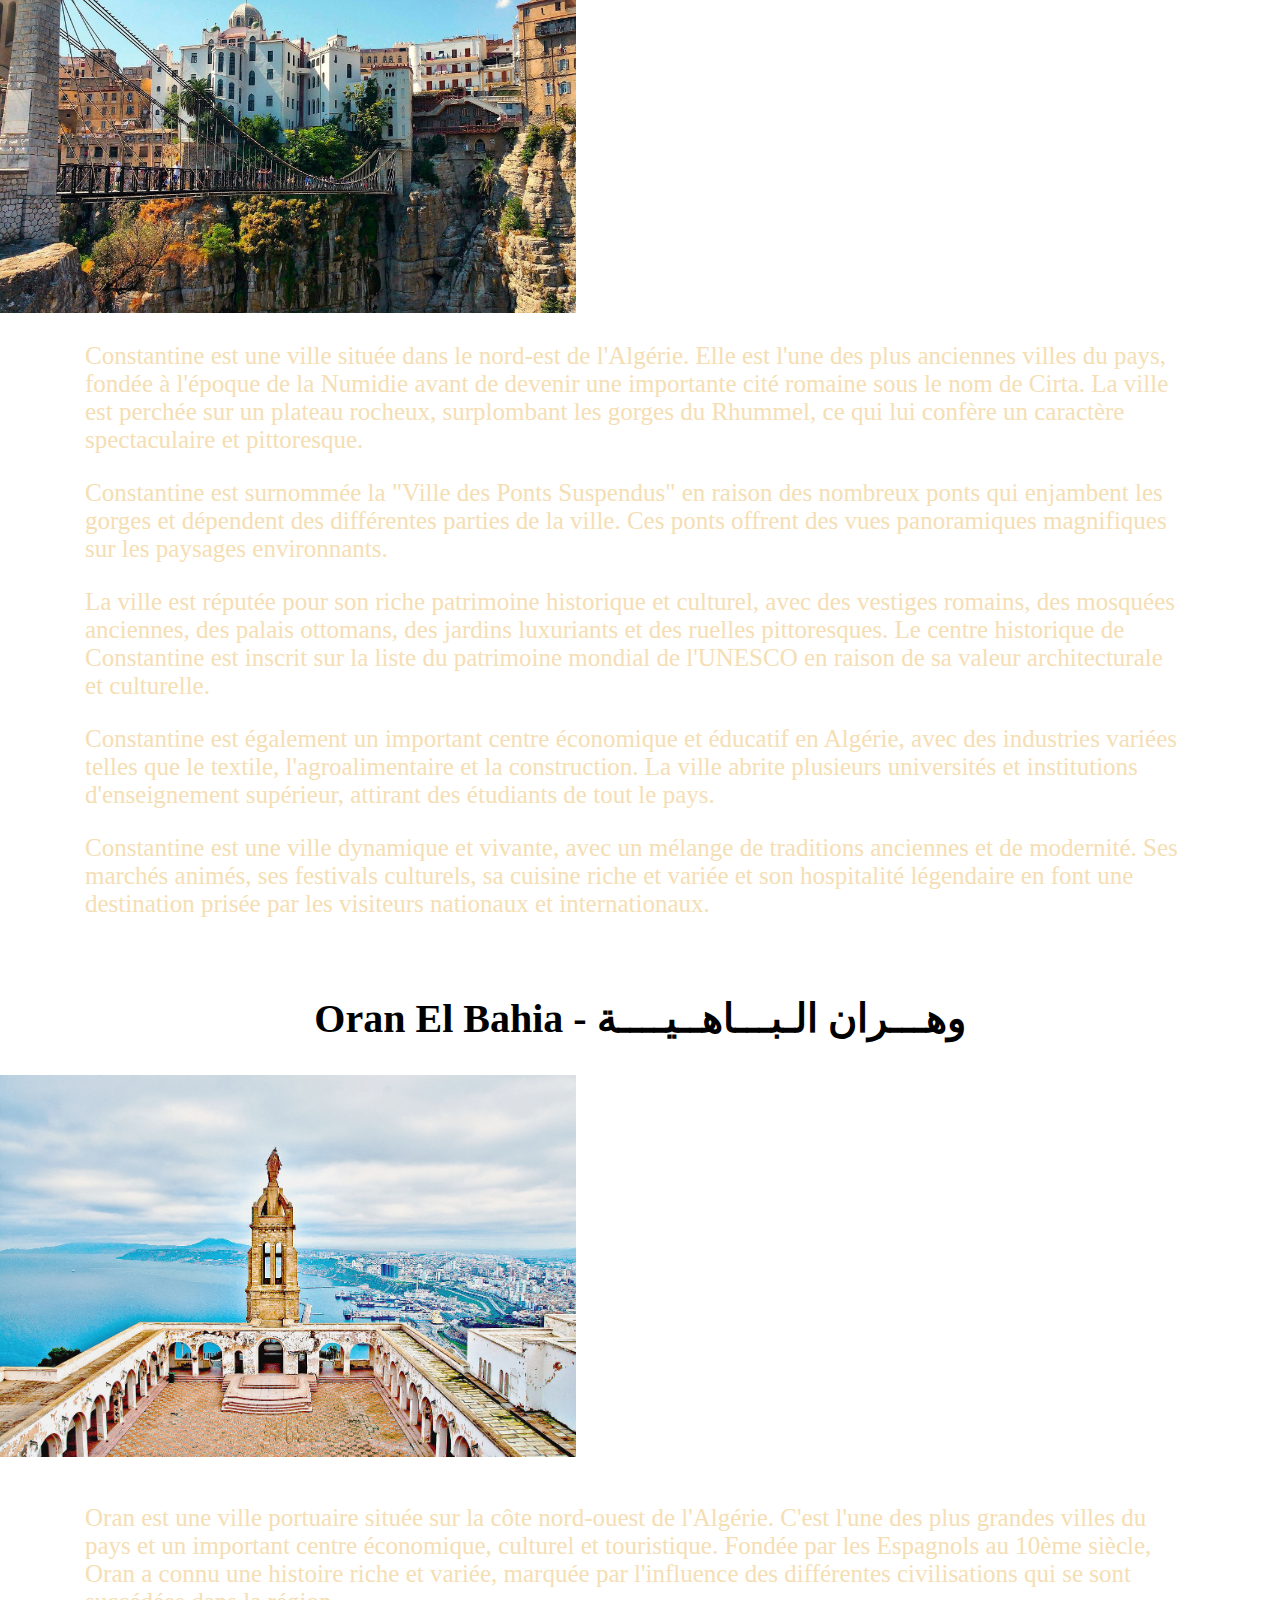
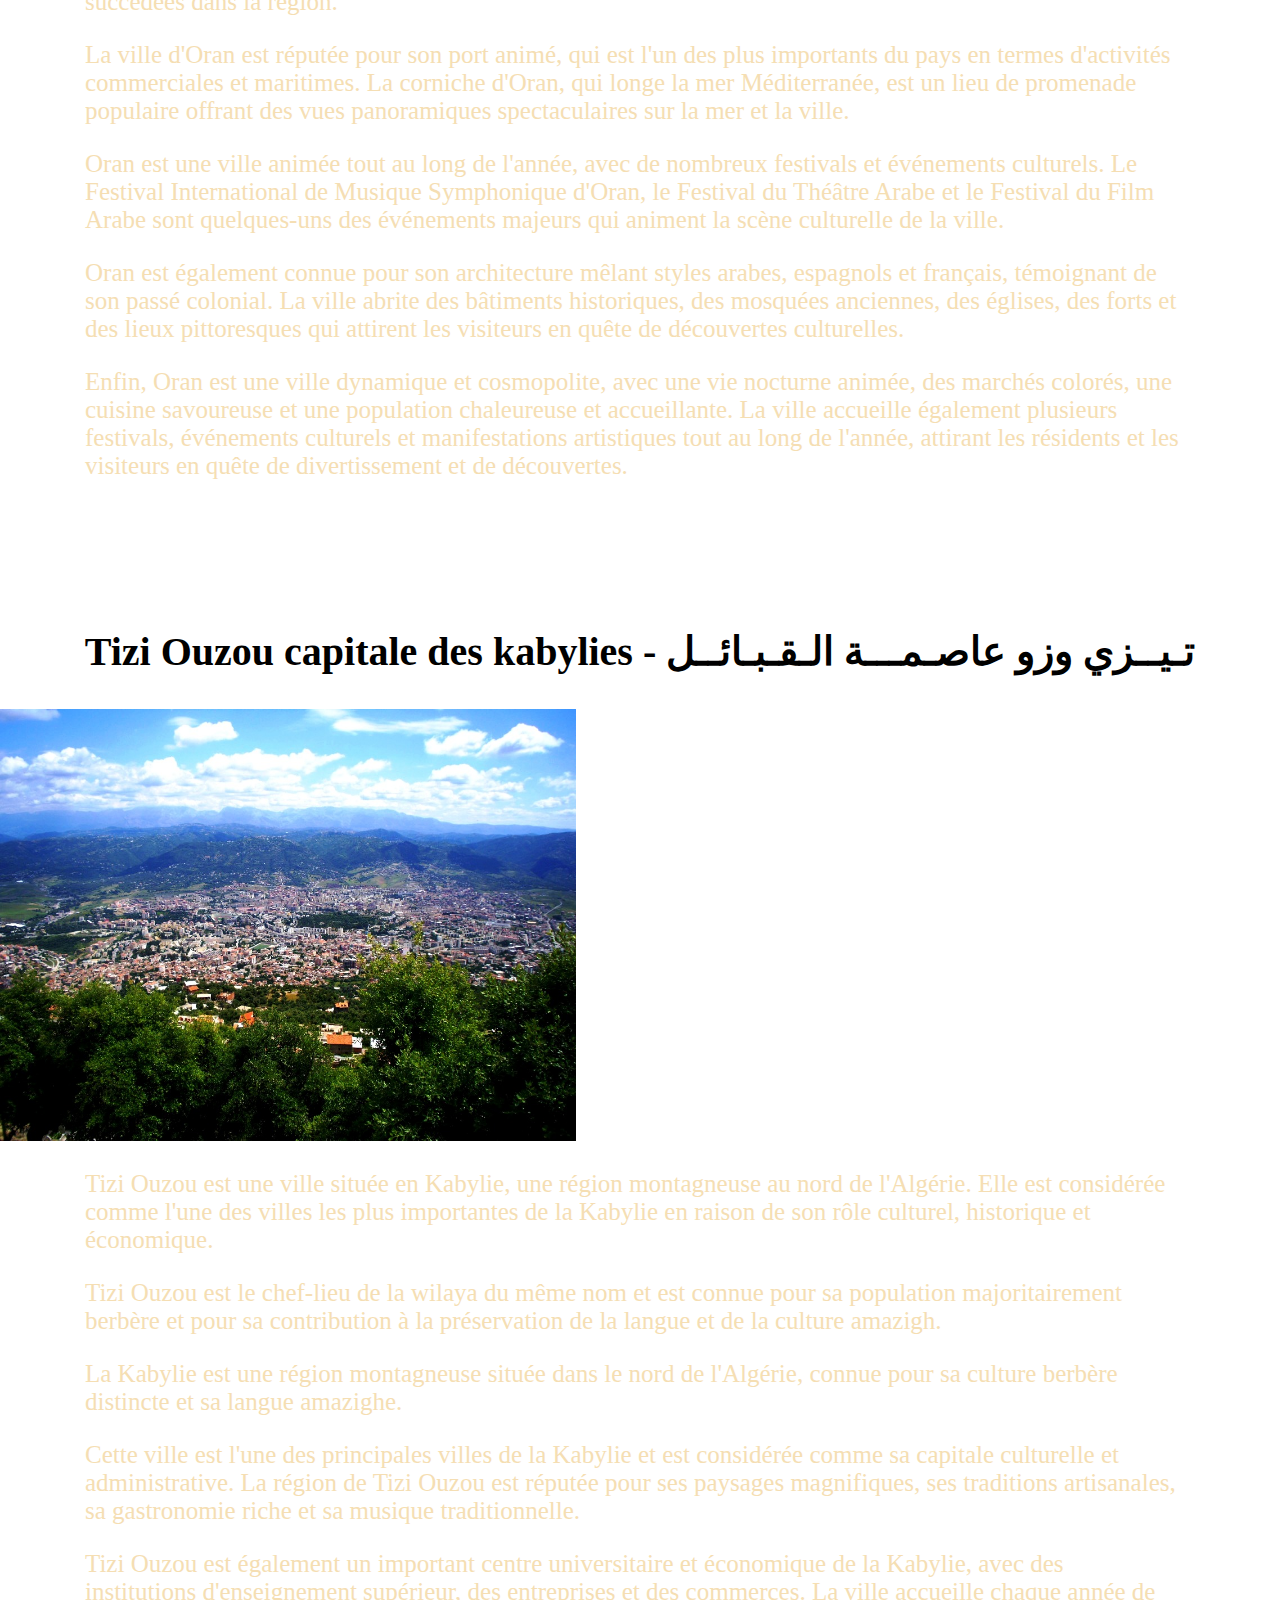
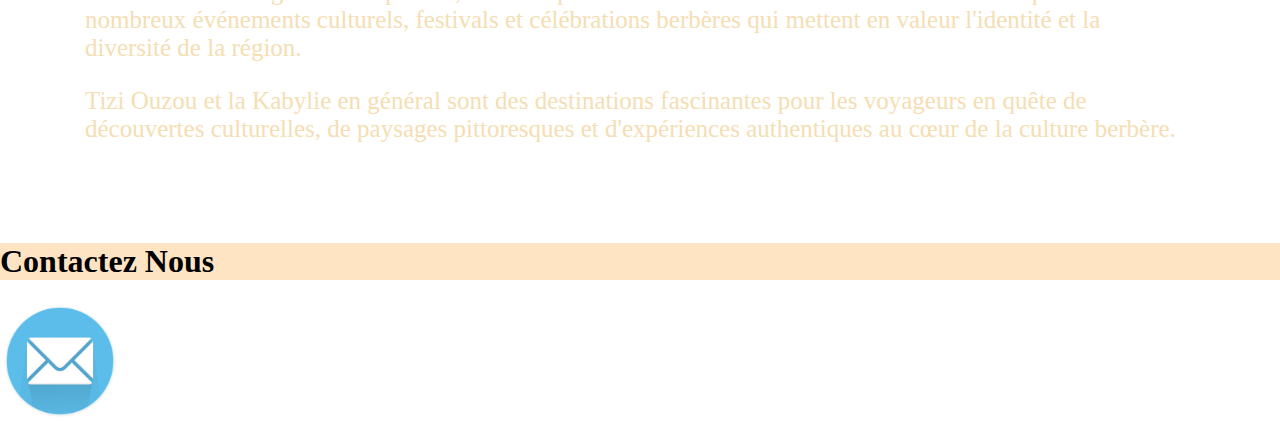
<file: pages/VilleTouristique.html>
<!DOCTYPE html>
<html>
<head>
  <title>Site Touristique</title>
  <link rel="stylesheet" href="../css/style.css">
</head>
<body>

  <style>
    body {
      background-image: url('../images/dzback.jpg'); background-repeat: no-repeat; background-attachment: fixed; background-size: 100%; color: white; margin: auto; width: 100%;
    }
    </style>
 <ul>
  <li><a href="../index.html" >Acceuil </a></li>
  <li><a href="../pages/VilleTouristique.html">Ville Touristique </a></li>
  <li><a href="../pages/LitoralAlgerien.html">Litoral Algérien </a></li>
	<li><a href="../pages/SaharahAlgerien.html">Saharah Algérien </a></li>
	<li><a href="../pages/LesMonumentsHistoriques.html">Les Monuments Historiques</a></li>
	<li><a href="../pages/Sitedinterets.html">Site d'intérêts </a></li>
	<li><a href="../pages/FAQ.html">FAQ </a></li>
  <li><a href="../pages/Apropos.html">A propos  </a></li>
  <li><a href="../pages/PlandeSite.html">Plan de Site  </a></li>

  </ul>
  <br>

  <h2 class="maclasspink">Alger la capitale - الجــزائـر الـعــاصـمـة</h2>         
</div>
<img class=".imag1style" src="../images/Alger-centre.jpg" alt="ville"  width="45%">
  <p class="ot">Alger, la capitale de l'Algérie, est une ville emblématique qui incarne l'histoire, la diversité culturelle et l'importance économique du pays. Fondée il y a plus de 2 000 ans par les Phéniciens, Alger a traversé les siècles en tant que témoin des grandes civilisations qui se sont succédées sur son sol. Son emplacement stratégique sur la côte méditerranéenne en fait un carrefour commercial et culturel majeur, marqué par des influences arabes, berbères, ottomanes et françaises.</p>
  <p class="ot">L'architecture d'Alger est un témoignage vivant de son passé riche et varié. La Casbah, classée au patrimoine mondial de l'UNESCO, est un dédale de ruelles étroites, de maisons traditionnelles et de bâtiments historiques qui racontent l'histoire de la ville. En revanche, la ville nouvelle, construite durant la période coloniale française, présente des avenues larges, des bâtiments de style haussmannien et une ambiance cosmopolite.</p>
  <p class="ot">Sur le plan culturel, Alger brille par sa scène artistique dynamique. La ville abrite de nombreux musées, galeries d'art, théâtres et salles de concert qui mettent en valeur la créativité et le talent des artistes locaux. La cuisine algérienne, riche en saveurs et en épices, est également une partie importante de l'identité culturelle d'Alger, offrant aux visiteurs une expérience gastronomique inoubliable.</p>
  <p class="ot">Alger est également une destination touristique prisée, attirant des visiteurs du monde entier avec ses sites historiques, ses plages pittoresques et son atmosphère envoûtante. Les voyageurs peuvent se perdre dans les ruelles de la Casbah, visiter des monuments emblématiques tels que la basilique Notre-Dame d'Afrique, ou tout simplement se détendre sur les plages de sable fin en admirant la mer Méditerranée.</p>
  <p class="ot">Enfin, Oran est une ville dynamique et cosmopolite, avec une vie nocturne animée, des marchés colorés, une cuisine savoureuse et une population chaleureuse et accueillante. La ville accueille également plusieurs festivals, événements culturels et manifestations artistiques tout au long de l'année, attirant les résidents et les visiteurs en quête de divertissement et de découvertes.</p>
<br>
<br>
<br>
<br>

  <h2 class="maclasspink">Constantine Ville des Ponts Suspendus - قـسنـطيـنــة مديـنــة الجـســور المـعــلقــة</h2>         
</div>
<img class=".imag1style" src="../images/Constantine2.jpg" alt="ville" width="45%">
  <p class="ot">Constantine est une ville située dans le nord-est de l'Algérie. Elle est l'une des plus anciennes villes du pays, fondée à l'époque de la Numidie avant de devenir une importante cité romaine sous le nom de Cirta. La ville est perchée sur un plateau rocheux, surplombant les gorges du Rhummel, ce qui lui confère un caractère spectaculaire et pittoresque.  </p>
  <p class="ot">Constantine est surnommée la "Ville des Ponts Suspendus" en raison des nombreux ponts qui enjambent les gorges et dépendent des différentes parties de la ville. Ces ponts offrent des vues panoramiques magnifiques sur les paysages environnants.</p>
  <p class="ot">La ville est réputée pour son riche patrimoine historique et culturel, avec des vestiges romains, des mosquées anciennes, des palais ottomans, des jardins luxuriants et des ruelles pittoresques. Le centre historique de Constantine est inscrit sur la liste du patrimoine mondial de l'UNESCO en raison de sa valeur architecturale et culturelle.</p>
  <p class="ot">Constantine est également un important centre économique et éducatif en Algérie, avec des industries variées telles que le textile, l'agroalimentaire et la construction. La ville abrite plusieurs universités et institutions d'enseignement supérieur, attirant des étudiants de tout le pays.</p>
  <p class="ot">Constantine est une ville dynamique et vivante, avec un mélange de traditions anciennes et de modernité. Ses marchés animés, ses festivals culturels, sa cuisine riche et variée et son hospitalité légendaire en font une destination prisée par les visiteurs nationaux et internationaux.</p>
  <br>

  <h2 class="maclasspink">Oran El Bahia - وهـــران الـبـــاهــيــــة</h2>         
</div>

<img class=".imag1style"  src="../images/Oran.jpg" alt="ville" width="45%">
<br>
<br>

  <p class="ot">Oran est une ville portuaire située sur la côte nord-ouest de l'Algérie. C'est l'une des plus grandes villes du pays et un important centre économique, culturel et touristique. Fondée par les Espagnols au 10ème siècle, Oran a connu une histoire riche et variée, marquée par l'influence des différentes civilisations qui se sont succédées dans la région.</p>
  <p class="ot">La ville d'Oran est réputée pour son port animé, qui est l'un des plus importants du pays en termes d'activités commerciales et maritimes. La corniche d'Oran, qui longe la mer Méditerranée, est un lieu de promenade populaire offrant des vues panoramiques spectaculaires sur la mer et la ville.</p>
  <p class="ot">Oran est une ville animée tout au long de l'année, avec de nombreux festivals et événements culturels. Le Festival International de Musique Symphonique d'Oran, le Festival du Théâtre Arabe et le Festival du Film Arabe sont quelques-uns des événements majeurs qui animent la scène culturelle de la ville.</p>
  <p class="ot">Oran est également connue pour son architecture mêlant styles arabes, espagnols et français, témoignant de son passé colonial. La ville abrite des bâtiments historiques, des mosquées anciennes, des églises, des forts et des lieux pittoresques qui attirent les visiteurs en quête de découvertes culturelles.</p>
  <p class="ot">Enfin, Oran est une ville dynamique et cosmopolite, avec une vie nocturne animée, des marchés colorés, une cuisine savoureuse et une population chaleureuse et accueillante. La ville accueille également plusieurs festivals, événements culturels et manifestations artistiques tout au long de l'année, attirant les résidents et les visiteurs en quête de divertissement et de découvertes.</p>

  <br>
  <br>
  <br>
  <br>
  <br>

  <h2 class="maclasspink">Tizi Ouzou capitale des kabylies - تـيــزي وزو عاصـمـــة الـقـبـائــل </h2>   
</div>
<img class=".imag1style" src="../images/Tizi Ouzou.jpg" alt="ville" width="45%">
  <p class="ot">Tizi Ouzou est une ville située en Kabylie, une région montagneuse au nord de l'Algérie. Elle est considérée comme l'une des villes les plus importantes de la Kabylie en raison de son rôle culturel, historique et économique.</p>
  <p class="ot">Tizi Ouzou est le chef-lieu de la wilaya du même nom et est connue pour sa population majoritairement berbère et pour sa contribution à la préservation de la langue et de la culture amazigh.</p>
  <p class="ot">La Kabylie est une région montagneuse située dans le nord de l'Algérie, connue pour sa culture berbère distincte et sa langue amazighe.</p>
  <p class="ot">Cette ville est l'une des principales villes de la Kabylie et est considérée comme sa capitale culturelle et administrative. La région de Tizi Ouzou est réputée pour ses paysages magnifiques, ses traditions artisanales, sa gastronomie riche et sa musique traditionnelle.</p>
  <p class="ot">Tizi Ouzou est également un important centre universitaire et économique de la Kabylie, avec des institutions d'enseignement supérieur, des entreprises et des commerces. La ville accueille chaque année de nombreux événements culturels, festivals et célébrations berbères qui mettent en valeur l'identité et la diversité de la région.</p>
  <p class="ot">Tizi Ouzou et la Kabylie en général sont des destinations fascinantes pour les voyageurs en quête de découvertes culturelles, de paysages pittoresques et d'expériences authentiques au cœur de la culture berbère.</p>
<br>
<br>
<br>
  
   
    <footer> 
      <h1 style="color: black; background-color: bisque;"> Contactez Nous</h1>
      <a href="mailto:zerguinem@csdmedu.ca"> 
          <img src="../images/email.jpg" alt="Bouton" style="margin-right: auto; width: 120px;">
      </a>
  </footer>
  
</body>
</html>
</file>
<file: css/style.css>
/* bare menu */
 ul {
    list-style-type: none;
    margin: 0;
    padding: 0;
    overflow: hidden;
    background-color: #333;
  }
  
 /* Change couleur menu */
 li a:hover {
  background-color: rgb(23, 24, 24);
 }

  /* barre menu */
  li {
    float:left;
  }
  
  li a {
    display: block;
    color: white;
    text-align: center;
    padding: 14px 16px;
    text-decoration: none;
  }

.center {
display: flex;
justify-content: center;
align-items: center;
} 


/* Pour la page du Sahara */
.ol {
  color:black; 
  font-size: 145%;
  margin-left: 85px;
  margin-right: 680px;
  text-align: justify;
}

/* Pour la page des monuments */
.om {
  color:rgb(248, 245, 245); 
  font-size: 145%;
  margin-left: 85px;
  margin-right: 85px;
}

/* Pour la page des villes touristiques */
.os { 
  font-size:160%; 
  color: black; 
  margin-left: 100px;
}

/* Pour la page du litoral algérien*/
.ob {
  color: white; 
  font-size:25px;
  margin-right: 85px;
  margin-left: 85px;
}

 /* Pour la page des villes touristiques */
.ot {
  color:wheat; 
  font-size:25px;
  margin-left: 85px;
  margin-right: 100px;
}

 
  
  .rectangle {
    background-color: white;
    font-size: 25px ;
    color: black;
    padding: 20px;
    border-radius: 20px;
    text-align: center;
    margin: 0 auto;
  }

.imagstyle {
  display: block; 
  text-align:right;  
  margin: auto;
}

/* photo Ville touristique */
.imag1style {
  float: right;
}

 /* Large desktop */
@media (min-width: 1200px) { 
  body    {
 
      background-color: white;
  }
}

/* Portrait tablet to landscape and desktop */
@media (min-width: 768px) and (max-width: 1080px) { 
  body    {
     
      background-color: rgb(128, 58, 58);
  }
}

/* Landscape phone to portrait tablet */
@media (max-width: 577px) {
  ul {
    display: flex;
    flex-direction: column;
  } 
  body    {
          background-color: rgb(112, 112, 182);
  }
}

/* Landscape phones and down */
@media (max-width: 480px) { 
  body    {
      padding-left: 5px;
      padding-right: 5px;
      background-color: rgb(42, 192, 192);
  }
}
div
{ 
 
  margin: auto;
  width:50%
}

h2
{ 
color:red; font-size:40px
}

/* Page des monument */
.maclasspink{ 
  background-color: white;
  color: black;
  text-align:  center;
}

/* page de litoral */
.classpink{ 
  background-color: white;
  color:black;
  text-align:  center;
}
</file>
